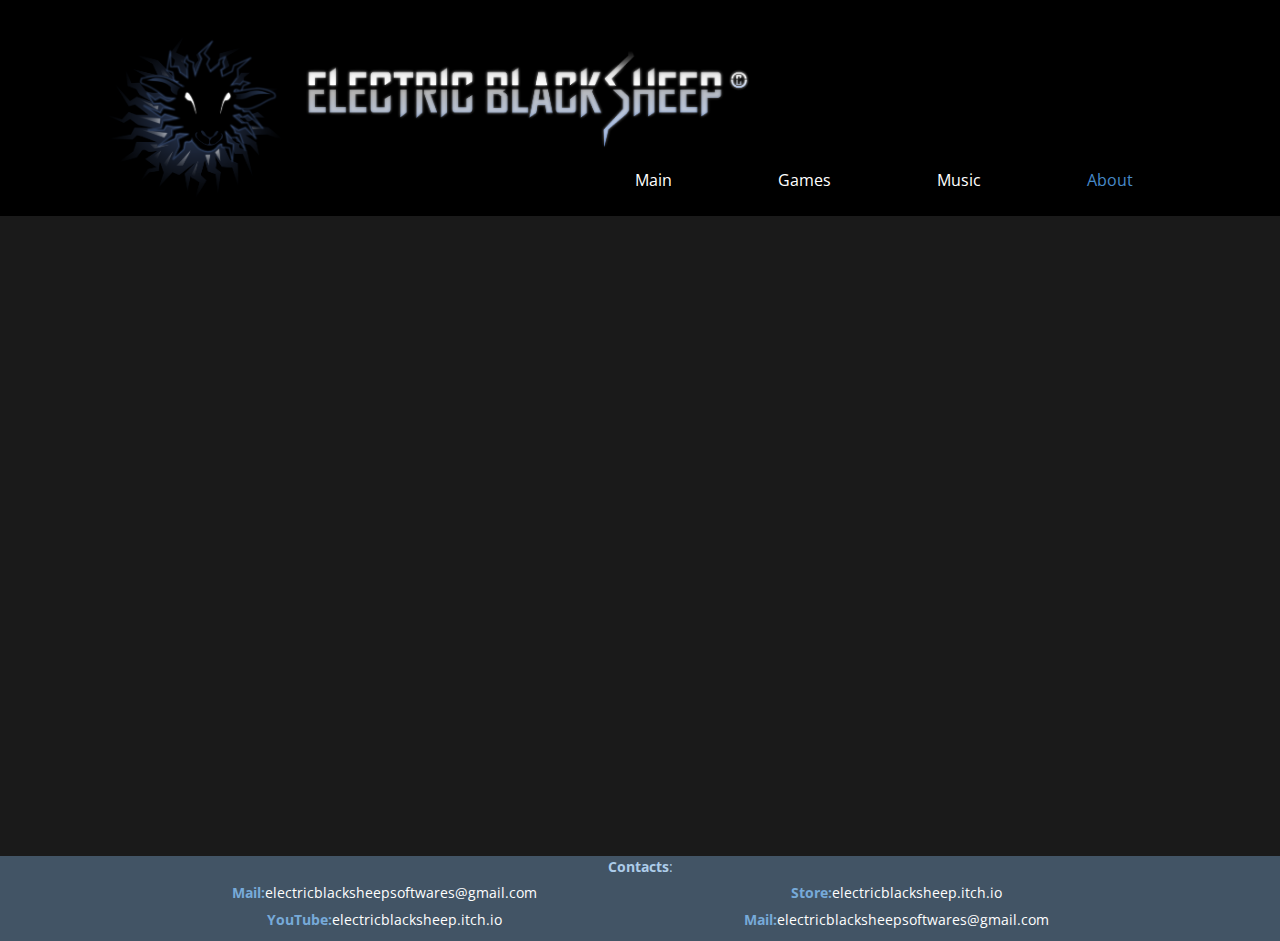
<file: About.html>
<!DOCTYPE html>
<html style="font-size: 16px;" lang="en-GB"><head>
    <meta name="viewport" content="width=device-width, initial-scale=1.0">
    <meta charset="utf-8">
    <meta name="keywords" content="Games
pc
retro
">
    <meta name="description" content="">
    <title>About</title>
    <link rel="stylesheet" href="nicepage.css" media="screen">
<link rel="stylesheet" href="About.css" media="screen">
    <script class="u-script" type="text/javascript" src="jquery.js" defer=""></script>
    <script class="u-script" type="text/javascript" src="nicepage.js" defer=""></script>
    <meta name="generator" content="Nicepage 8.1.4, nicepage.com">
    <link rel="icon" href="images/favicon1.png">
    
    
    
    <link id="u-page-google-font" rel="stylesheet" href="https://fonts.googleapis.com/css2?display=swap&amp;family=Roboto:ital,wght@0,100;0,200;0,300;0,400;0,500;0,600;0,700;0,800;0,900;1,100;1,200;1,300;1,400;1,500;1,600;1,700;1,800;1,900&amp;family=Open+Sans:ital,wght@0,300;0,400;0,500;0,600;0,700;0,800;1,300;1,400;1,500;1,600;1,700;1,800">
    <script type="application/ld+json">{
		"@context": "http://schema.org",
		"@type": "Organization",
		"name": "Electric Black Sheep"
}</script>
    <meta name="theme-color" content="#478ac9">
    <meta property="og:title" content="About">
    <meta property="og:description" content="">
    <meta property="og:type" content="website">
  <meta data-intl-tel-input-cdn-path="intlTelInput/"></head>
  <body data-path-to-root="./" data-include-products="false" class="u-body u-clearfix u-xl-mode" data-lang="en"><header class="u-black u-clearfix u-header u-header" id="header"><div class="u-clearfix u-sheet u-sheet-1">
        <nav class="u-menu u-menu-one-level u-menu-open-right u-menu-1" role="navigation" data-responsive-from="MD" data-submenu-level="on-click">
          <div class="menu-collapse" style="font-size: 1rem; letter-spacing: 0px;">
            <a class="u-button-style u-custom---color-var u-custom-color u-custom-left-right-menu-spacing u-custom-padding-bottom u-custom-top-bottom-menu-spacing u-flip-horizontal u-hamburger-link u-nav-link u-text-active-palette-1-base u-text-hover-palette-2-base u-hamburger-link-1" href="#" tabindex="-1" aria-label="Open menu" aria-controls="4d09">
              <svg class="u-svg-link" viewBox="0 0 24 24"><use xlink:href="#menu-hamburger"></use></svg>
              <svg class="u-svg-content" version="1.1" id="menu-hamburger" viewBox="0 0 16 16" x="0px" y="0px" xmlns:xlink="http://www.w3.org/1999/xlink" xmlns="http://www.w3.org/2000/svg"><g><rect y="1" width="16" height="2"></rect><rect y="7" width="16" height="2"></rect><rect y="13" width="16" height="2"></rect>
</g></svg>
            </a>
          </div>
          <div class="u-custom-menu u-nav-container">
            <ul role="menubar" class="u-nav u-unstyled u-nav-1"><li role="none" class="u-nav-item"><a role="menuitem" class="u-button-style u-color-var u-nav-link u-text-active-palette-1-base u-text-hover-palette-2-base" href="./" style="--color-var: #00000080; padding: 10px 53px;">Main</a>
</li><li role="none" class="u-nav-item"><a role="menuitem" class="u-button-style u-color-var u-nav-link u-text-active-palette-1-base u-text-hover-palette-2-base" href="Games.html" style="--color-var: #00000080; padding: 10px 53px;">Games</a>
</li><li role="none" class="u-nav-item"><a role="menuitem" class="u-button-style u-color-var u-nav-link u-text-active-palette-1-base u-text-hover-palette-2-base" href="Music.html" style="--color-var: #00000080; padding: 10px 53px;">Music</a>
</li><li role="none" class="u-nav-item"><a role="menuitem" class="u-button-style u-color-var u-nav-link u-text-active-palette-1-base u-text-hover-palette-2-base" href="About.html" style="--color-var: #00000080; padding: 10px 53px;">About</a>
</li></ul>
          </div>
          <div class="u-custom-menu u-nav-container-collapse" id="4d09" role="region" aria-label="Menu panel">
            <div class="u-container-style u-inner-container-layout u-opacity u-opacity-95 u-sidenav u-sidenav-1">
              <div class="u-inner-container-layout u-sidenav-overflow">
                <div class="u-menu-close" tabindex="-1" aria-label="Close menu"></div>
                <ul class="u-align-right u-nav u-popupmenu-items u-spacing-24 u-unstyled u-nav-2" role="menubar"><li role="none" class="u-nav-item"><a role="menuitem" class="u-button-style u-nav-link" href="./">Main</a>
</li><li role="none" class="u-nav-item"><a role="menuitem" class="u-button-style u-nav-link" href="Games.html">Games</a>
</li><li role="none" class="u-nav-item"><a role="menuitem" class="u-button-style u-nav-link" href="Music.html">Music</a>
</li><li role="none" class="u-nav-item"><a role="menuitem" class="u-button-style u-nav-link" href="About.html">About</a>
</li></ul>
              </div>
            </div>
            <div class="u-black u-menu-overlay u-opacity u-opacity-70"></div>
          </div>
          <style class="menu-style">@media (max-width: 939px) {
                    [data-responsive-from="MD"] .u-nav-container {
                        display: none;
                    }
                    [data-responsive-from="MD"] .menu-collapse {
                        display: block;
                    }
                }</style>
        </nav>
        <img class="u-image u-image-contain u-image-default u-image-1" src="images/electricsheeplogo2sheep.png" alt="" data-image-width="1943" data-image-height="1666">
        <img class="custom-expanded u-image u-image-contain u-image-default u-image-2" src="images/electricsheeplogo2name.png" alt="" data-image-width="1943" data-image-height="598">
      </div></header>
    <section class="u-clearfix u-grey-90 u-section-1" id="block-1">
      <div class="u-absolute-hcenter u-expanded u-video u-video-contain u-video-1">
        <div class="embed-responsive embed-responsive-1">
          <iframe style="position: absolute;top: 0;left: 0;width: 100%;height: 100%;" class="embed-responsive-item" src="https://www.youtube.com/embed/Aqk12t56RlQ?mute=0&amp;showinfo=0&amp;controls=0&amp;start=0" frameborder="0" allowfullscreen=""></iframe>
        </div>
      </div>
    </section>
    
    
    
    <footer class="u-align-center u-clearfix u-container-align-center u-footer u-palette-1-dark-2" id="footer"><div class="u-clearfix u-sheet u-sheet-1">
        <p class="u-small-text u-text u-text-palette-1-light-2 u-text-variant u-text-1"><span style="font-weight: 700;">Contacts</span>:
        </p>
        <div class="u-list u-list-1">
          <div class="u-repeater u-repeater-1">
            <div class="u-align-center u-container-align-right u-container-style u-list-item u-repeater-item">
              <div class="u-container-layout u-similar-container u-valign-top-xs u-container-layout-1">
                <p class="u-custom-item u-small-text u-text u-text-variant u-text-2">
                  <a class="u-active-none u-border-none u-btn u-button-link u-button-style u-hover-none u-none u-text-palette-1-light-2 u-btn-1" href="mailto:electricblacksheepsoftwares@gmail.com?subject=site%20support"><span style="font-weight: 700;" class="u-text-palette-1-light-1">Mail:</span><span class="u-text-white">electricblacksheepsoftwares@gmail.com</span>
                  </a>
                </p>
              </div>
            </div>
            <div class="u-align-center-xs u-container-style u-list-item u-repeater-item">
              <div class="u-container-layout u-similar-container u-valign-top-xs u-container-layout-2">
                <p class="u-custom-item u-small-text u-text u-text-variant u-text-3">
                  <a class="u-active-none u-border-none u-btn u-button-link u-button-style u-hover-none u-none u-text-palette-1-light-2 u-btn-2" href="https://electricblacksheep.itch.io/" title="Store" target="_blank"><span style="font-weight: 700;" class="u-text-palette-1-light-1">Store:</span><span class="u-text-white">electricblacksheep.itch.io</span>
                  </a>
                </p>
              </div>
            </div>
            <div class="u-align-center u-container-align-right u-container-style u-list-item u-repeater-item">
              <div class="u-container-layout u-similar-container u-valign-top-xs u-container-layout-3">
                <p class="u-custom-item u-small-text u-text u-text-variant u-text-4">
                  <a class="u-active-none u-border-none u-btn u-button-link u-button-style u-hover-none u-none u-text-palette-1-light-2 u-btn-3" href="https://electricblacksheep.itch.io/" title="Store" target="_blank"><span style="font-weight: 700;" class="u-text-palette-1-light-1">YouTube:</span><span class="u-text-white">electricblacksheep.itch.io</span>
                  </a>
                </p>
              </div>
            </div>
            <div class="u-align-center-xs u-container-style u-list-item u-repeater-item">
              <div class="u-container-layout u-similar-container u-valign-top-xs u-container-layout-4">
                <p class="u-custom-item u-small-text u-text u-text-variant u-text-5">
                  <a class="u-active-none u-border-none u-btn u-button-link u-button-style u-hover-none u-none u-text-palette-1-light-2 u-btn-1" href="mailto:electricblacksheepsoftwares@gmail.com?subject=site%20support"><span style="font-weight: 700;" class="u-text-palette-1-light-1">Mail:</span><span class="u-text-white">electricblacksheepsoftwares@gmail.com</span>
                  </a>
                </p>
              </div>
            </div>
          </div>
        </div>
      </div></footer>
  
</body></html>
</file>
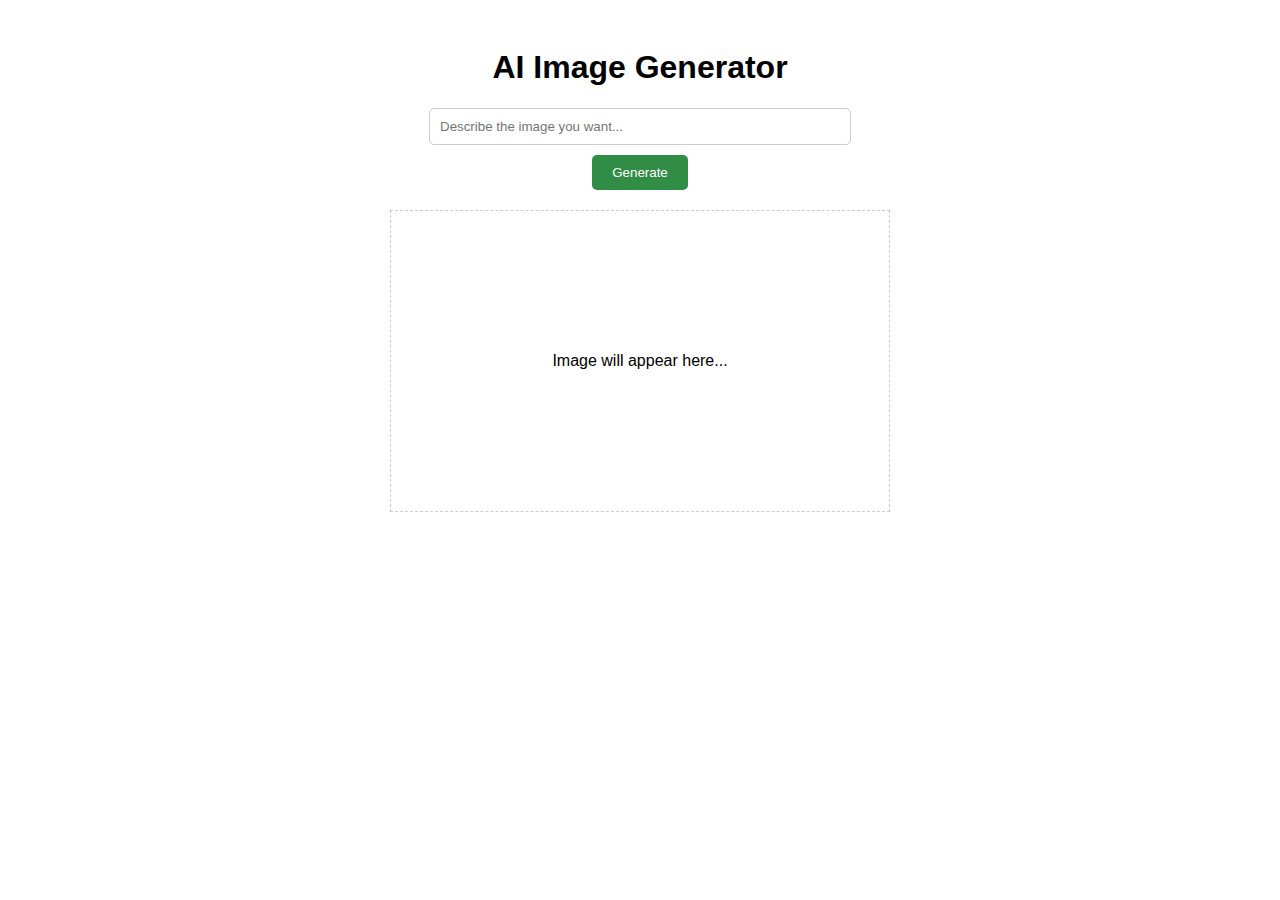
<file: ai_test.html>
<!DOCTYPE html>
<html lang="en">
<head>
    <meta charset="UTF-8">
    <meta name="viewport" content="width=device-width, initial-scale=1.0">
    <title>Free AI Image Generator</title>
    <!-- Puter.js Library for Free AI Access -->
    <script src="https://js.puter.com/v2/"></script>
    <style>
        body { font-family: sans-serif; display: flex; flex-direction: column; align-items: center; padding: 20px; }
        .container { max-width: 500px; width: 100%; text-align: center; }
        input { width: 80%; padding: 10px; margin-bottom: 10px; border: 1px solid #ccc; border-radius: 5px; }
        button { padding: 10px 20px; background: #318C46; color: white; border: none; border-radius: 5px; cursor: pointer; }
        #result { margin-top: 20px; min-height: 300px; border: 1px dashed #ccc; display: flex; align-items: center; justify-content: center; }
        img { max-width: 100%; height: auto; border-radius: 10px; box-shadow: 0 4px 8px rgba(0,0,0,0.1); }
    </style>
</head>
<body>

    <div class="container">
        <h1>AI Image Generator</h1>
        <input type="text" id="prompt" placeholder="Describe the image you want...">
        <button onclick="generateImage()">Generate</button>
        <div id="result">Image will appear here...</div>
    </div>

    <script>
        async function generateImage() {
            const prompt = document.getElementById('prompt').value;
            const resultDiv = document.getElementById('result');
            
            if (!prompt) return alert("Please enter a prompt!");

            resultDiv.innerHTML = "Generating... Please wait.";

            try {
                // Free text-to-image API call via Puter.js
                //const imageElement = await puter.ai.txt2img('angel wings', false);
                const imageElement = await puter.ai.txt2img(prompt, { width: 1024, height: 1024 });
                
                resultDiv.innerHTML = ""; // Clear status text
                resultDiv.appendChild(imageElement); // Append the generated <img> tag
            } catch (error) {
                resultDiv.innerHTML = "Error: " + error.message;
            }
        }
    </script>

</body>
</html>
</file>
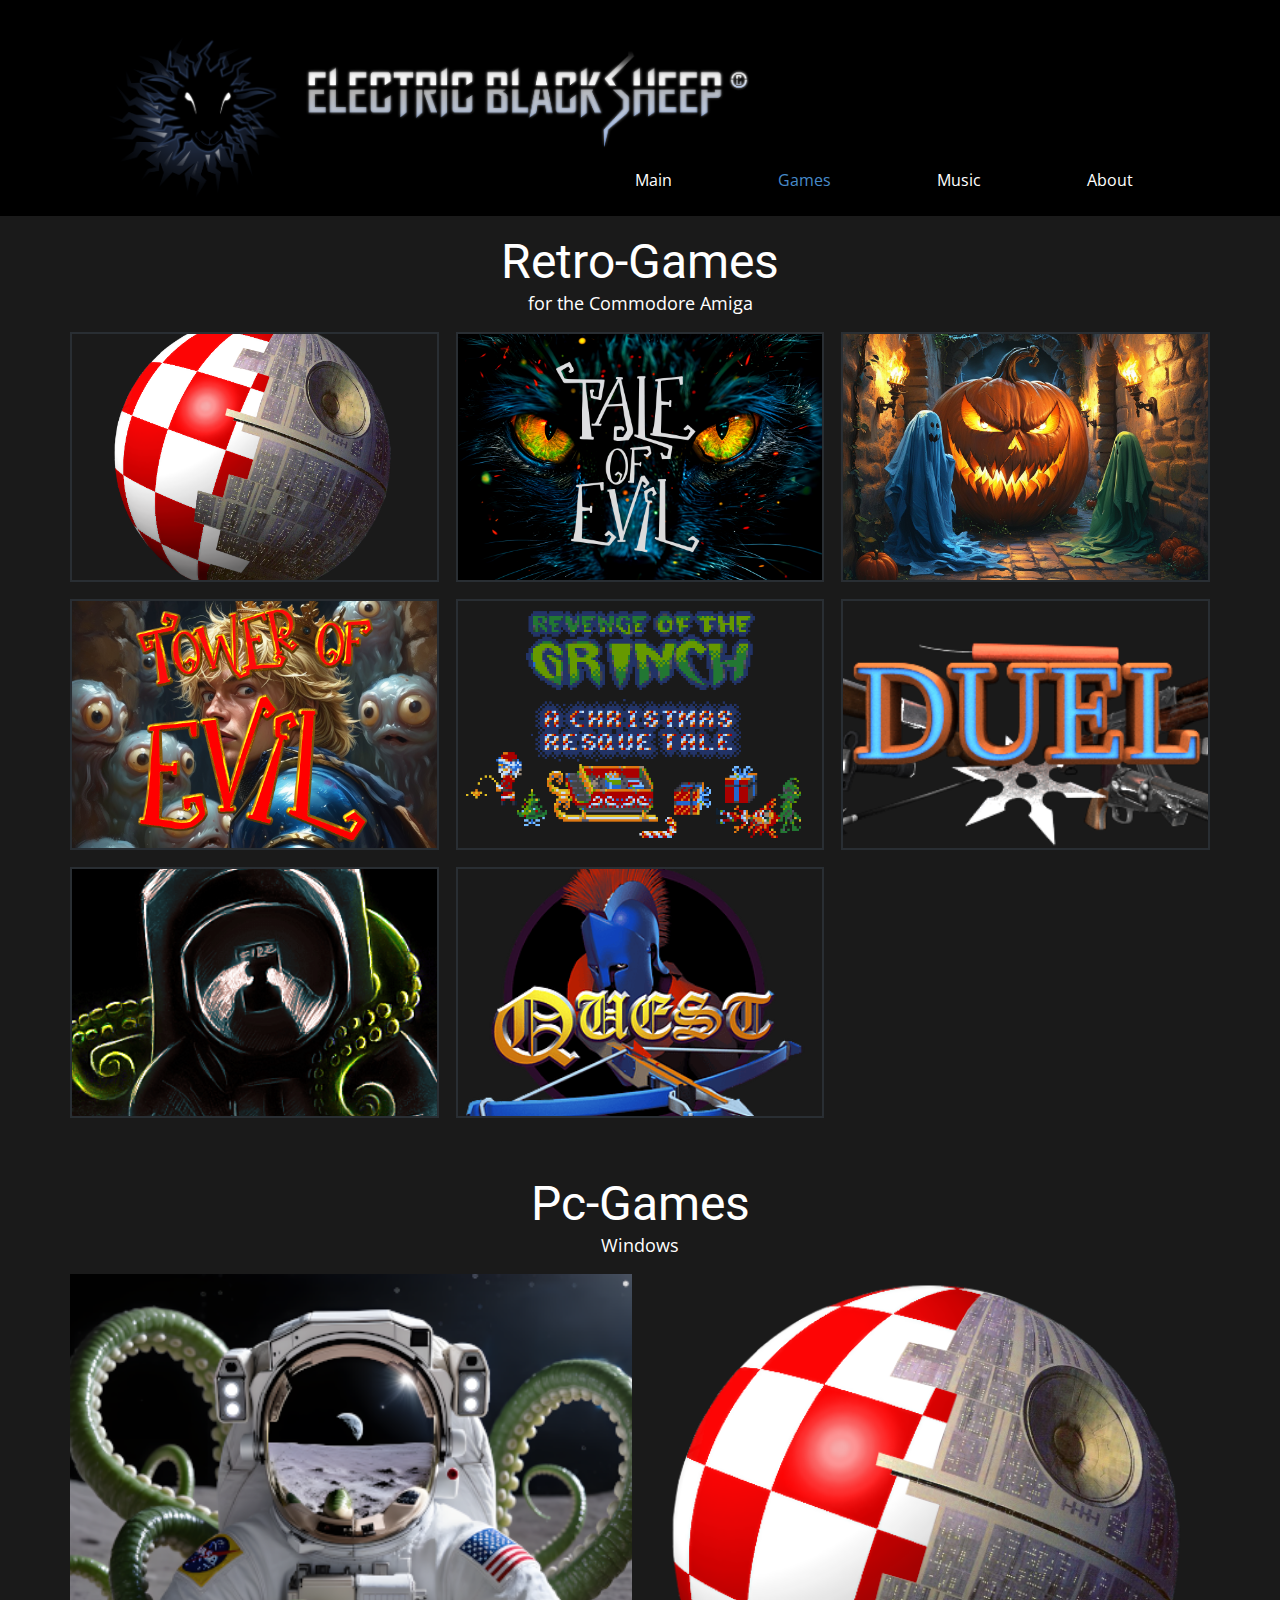
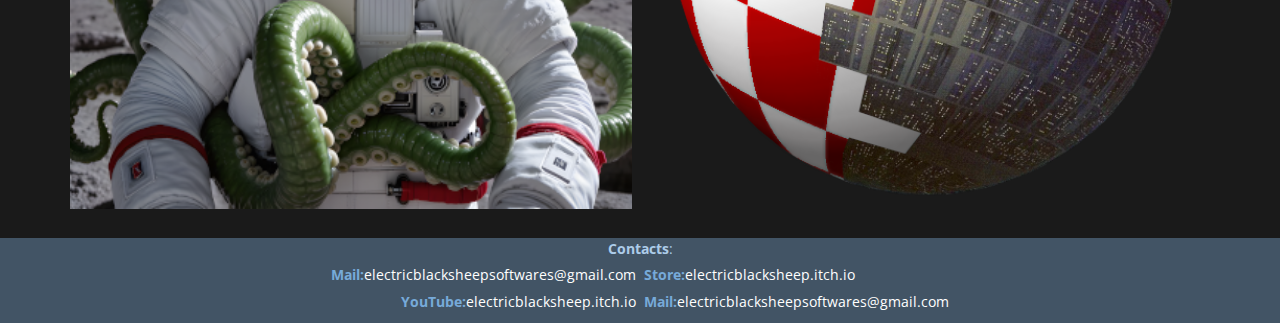
<file: Games.html>
<!DOCTYPE html>
<html style="font-size: 16px;" lang="en-GB"><head>
    <meta name="viewport" content="width=device-width, initial-scale=1.0">
    <meta charset="utf-8">
    <meta name="keywords" content="INTUITIVE">
    <meta name="description" content="">
    <title>Games</title>
    <link rel="stylesheet" href="nicepage.css" media="screen">
<link rel="stylesheet" href="Games.css" media="screen">
    <script class="u-script" type="text/javascript" src="jquery.js" defer=""></script>
    <script class="u-script" type="text/javascript" src="nicepage.js" defer=""></script>
    <meta name="generator" content="Nicepage 8.1.4, nicepage.com">
    <link rel="icon" href="images/favicon1.png">
    
    
    
    
    <link id="u-page-google-font" rel="stylesheet" href="https://fonts.googleapis.com/css2?display=swap&amp;family=Roboto:ital,wght@0,100;0,200;0,300;0,400;0,500;0,600;0,700;0,800;0,900;1,100;1,200;1,300;1,400;1,500;1,600;1,700;1,800;1,900&amp;family=Open+Sans:ital,wght@0,300;0,400;0,500;0,600;0,700;0,800;1,300;1,400;1,500;1,600;1,700;1,800">
    <script type="application/ld+json">{
		"@context": "http://schema.org",
		"@type": "Organization",
		"name": "Electric Black Sheep"
}</script>
    <meta name="theme-color" content="#478ac9">
    <meta property="og:title" content="Games">
    <meta property="og:description" content="">
    <meta property="og:type" content="website">
  <meta data-intl-tel-input-cdn-path="intlTelInput/"></head>
  <body data-path-to-root="./" data-include-products="false" class="u-body u-clearfix u-xl-mode" data-lang="en"><header class="u-black u-clearfix u-header u-header" id="header"><div class="u-clearfix u-sheet u-sheet-1">
        <nav class="u-menu u-menu-one-level u-menu-open-right u-menu-1" role="navigation" data-responsive-from="MD" data-submenu-level="on-click">
          <div class="menu-collapse" style="font-size: 1rem; letter-spacing: 0px;">
            <a class="u-button-style u-custom---color-var u-custom-color u-custom-left-right-menu-spacing u-custom-padding-bottom u-custom-top-bottom-menu-spacing u-flip-horizontal u-hamburger-link u-nav-link u-text-active-palette-1-base u-text-hover-palette-2-base u-hamburger-link-1" href="#" tabindex="-1" aria-label="Open menu" aria-controls="4d09">
              <svg class="u-svg-link" viewBox="0 0 24 24"><use xlink:href="#menu-hamburger"></use></svg>
              <svg class="u-svg-content" version="1.1" id="menu-hamburger" viewBox="0 0 16 16" x="0px" y="0px" xmlns:xlink="http://www.w3.org/1999/xlink" xmlns="http://www.w3.org/2000/svg"><g><rect y="1" width="16" height="2"></rect><rect y="7" width="16" height="2"></rect><rect y="13" width="16" height="2"></rect>
</g></svg>
            </a>
          </div>
          <div class="u-custom-menu u-nav-container">
            <ul role="menubar" class="u-nav u-unstyled u-nav-1"><li role="none" class="u-nav-item"><a role="menuitem" class="u-button-style u-color-var u-nav-link u-text-active-palette-1-base u-text-hover-palette-2-base" href="./" style="--color-var: #00000080; padding: 10px 53px;">Main</a>
</li><li role="none" class="u-nav-item"><a role="menuitem" class="u-button-style u-color-var u-nav-link u-text-active-palette-1-base u-text-hover-palette-2-base" href="Games.html" style="--color-var: #00000080; padding: 10px 53px;">Games</a>
</li><li role="none" class="u-nav-item"><a role="menuitem" class="u-button-style u-color-var u-nav-link u-text-active-palette-1-base u-text-hover-palette-2-base" href="Music.html" style="--color-var: #00000080; padding: 10px 53px;">Music</a>
</li><li role="none" class="u-nav-item"><a role="menuitem" class="u-button-style u-color-var u-nav-link u-text-active-palette-1-base u-text-hover-palette-2-base" href="About.html" style="--color-var: #00000080; padding: 10px 53px;">About</a>
</li></ul>
          </div>
          <div class="u-custom-menu u-nav-container-collapse" id="4d09" role="region" aria-label="Menu panel">
            <div class="u-container-style u-inner-container-layout u-opacity u-opacity-95 u-sidenav u-sidenav-1">
              <div class="u-inner-container-layout u-sidenav-overflow">
                <div class="u-menu-close" tabindex="-1" aria-label="Close menu"></div>
                <ul class="u-align-right u-nav u-popupmenu-items u-spacing-24 u-unstyled u-nav-2" role="menubar"><li role="none" class="u-nav-item"><a role="menuitem" class="u-button-style u-nav-link" href="./">Main</a>
</li><li role="none" class="u-nav-item"><a role="menuitem" class="u-button-style u-nav-link" href="Games.html">Games</a>
</li><li role="none" class="u-nav-item"><a role="menuitem" class="u-button-style u-nav-link" href="Music.html">Music</a>
</li><li role="none" class="u-nav-item"><a role="menuitem" class="u-button-style u-nav-link" href="About.html">About</a>
</li></ul>
              </div>
            </div>
            <div class="u-black u-menu-overlay u-opacity u-opacity-70"></div>
          </div>
          <style class="menu-style">@media (max-width: 939px) {
                    [data-responsive-from="MD"] .u-nav-container {
                        display: none;
                    }
                    [data-responsive-from="MD"] .menu-collapse {
                        display: block;
                    }
                }</style>
        </nav>
        <img class="u-image u-image-contain u-image-default u-image-1" src="images/electricsheeplogo2sheep.png" alt="" data-image-width="1943" data-image-height="1666">
        <img class="custom-expanded u-image u-image-contain u-image-default u-image-2" src="images/electricsheeplogo2name.png" alt="" data-image-width="1943" data-image-height="598">
      </div></header>
    <section class="u-align-center u-clearfix u-container-align-center u-container-align-center-lg u-container-align-center-xl u-grey-90 u-section-1" id="sec-40fa">
      <div class="u-clearfix u-sheet u-valign-middle-lg u-valign-top-md u-sheet-1">
        <h2 class="u-align-center u-text u-text-default u-text-1">Retro-Games</h2>
        <p class="u-align-center u-text u-text-2">for the Commodore Amiga</p>
        <div class="u-expanded-width-md u-expanded-width-sm u-expanded-width-xs u-gallery u-layout-grid u-lightbox u-show-text-on-hover u-gallery-1">
          <div class="u-gallery-inner u-gallery-inner-1">
            <div class="u-border-2 u-border-palette-1-dark-3 u-effect-fade u-gallery-item" data-href="https://electricblacksheep.itch.io/star-dust-wars-directors-cut" data-target="_blank">
              <div class="u-back-slide" data-image-width="640" data-image-height="512">
                <img class="u-back-image u-expanded" src="images/stardustwars_banner.png" alt="Star Dust Wars - Director&amp;apos;s Cut">
              </div>
              <div class="u-over-slide u-shading u-over-slide-1">
                <h3 class="u-gallery-heading">Star Dust Wars - Director's Cut</h3>
                <p class="u-gallery-text" style="font-size: 0.75rem;">Star Dust Wars</p>
              </div>
            </div>
            <div class="u-border-2 u-border-palette-1-dark-3 u-effect-fade u-gallery-item" data-href="https://electricblacksheep.itch.io/tale-of-evil" data-target="_blank">
              <div class="u-back-slide" data-image-width="1344" data-image-height="768">
                <img class="u-back-image u-expanded" src="images/TaleOfEvil_Icon.png">
              </div>
              <div class="u-over-slide u-shading u-over-slide-2"></div>
            </div>
            <div class="u-border-2 u-border-palette-1-dark-3 u-effect-fade u-gallery-item" data-href="https://electricblacksheep.itch.io/pumpkin" data-target="_blank">
              <div class="u-back-slide" data-image-width="1152" data-image-height="896">
                <img class="u-back-image u-expanded" src="images/Pumpkin.png">
              </div>
              <div class="u-over-slide u-shading u-over-slide-3"></div>
            </div>
            <div class="u-border-2 u-border-palette-1-dark-3 u-effect-fade u-gallery-item" data-href="https://electricblacksheep.itch.io/tower-of-evil-amiga" data-target="_blank">
              <div class="u-back-slide" data-image-width="1152" data-image-height="896">
                <img class="u-back-image u-expanded" src="images/TowerOfEvil_Icon.png">
              </div>
              <div class="u-over-slide u-shading u-over-slide-4"></div>
            </div>
            <div class="u-border-2 u-border-palette-1-dark-3 u-effect-fade u-gallery-item" data-href="https://electricblacksheep.itch.io/revenge-of-the-grinch" data-target="_blank">
              <div class="u-back-slide" data-image-width="630" data-image-height="500">
                <img class="u-back-image u-expanded" src="images/santa_banner.png">
              </div>
              <div class="u-over-slide u-shading u-over-slide-5"></div>
            </div>
            <div class="u-border-2 u-border-palette-1-dark-3 u-effect-fade u-gallery-item" data-href="https://electricblacksheep.itch.io/duel" data-target="_blank">
              <div class="u-back-slide" data-image-width="640" data-image-height="192">
                <img class="u-back-image u-expanded" src="images/duel_logo.png">
              </div>
              <div class="u-over-slide u-shading u-over-slide-6"></div>
            </div>
            <div class="u-border-2 u-border-palette-1-dark-3 u-effect-fade u-gallery-item" data-image-width="315" data-image-height="250" data-href="https://electricblacksheep.itch.io/projecthorizon" data-target="_blank">
              <div class="u-back-slide">
                <img class="u-back-image u-expanded" src="images/twrUi7.png">
              </div>
              <div class="u-over-slide u-shading u-over-slide-7"></div>
            </div>
            <div class="u-border-2 u-border-palette-1-dark-3 u-effect-fade u-gallery-item" data-image-width="315" data-image-height="250" data-href="https://electricblacksheep.itch.io/project-quest-chapter-i" data-target="_blank">
              <div class="u-back-slide">
                <img class="u-back-image u-expanded" src="images/sfEXnq.png">
              </div>
              <div class="u-over-slide u-shading u-over-slide-8"></div>
            </div>
          </div>
        </div>
      </div>
    </section>
    <section class="u-align-center u-clearfix u-container-align-center u-container-align-center-lg u-container-align-center-md u-container-align-center-xl u-grey-90 u-section-2" id="sec-63c2">
      <div class="u-clearfix u-sheet u-valign-middle-lg u-sheet-1">
        <h2 class="u-align-center u-text u-text-default u-text-1">Pc-Games</h2>
        <p class="u-align-center u-text u-text-2">Windows </p>
        <div class="u-expanded-width-sm u-expanded-width-xs u-gallery u-layout-grid u-lightbox u-show-text-on-hover u-gallery-1">
          <div class="u-gallery-inner u-gallery-inner-1">
            <div class="u-effect-fade u-gallery-item">
              <div class="u-back-slide" data-image-width="640" data-image-height="362">
                <img class="u-back-image u-expanded" src="images/PH-PC_low.png" alt="Coming Soon">
              </div>
              <div class="u-over-slide u-shading u-over-slide-1">
                <h3 class="u-gallery-heading">Coming Soon</h3>
                <p class="u-gallery-text">Project Horizon (PC)</p>
              </div>
            </div>
            <div class="u-effect-fade u-gallery-item">
              <div class="u-back-slide" data-image-width="640" data-image-height="512">
                <img class="u-back-image u-expanded" src="images/stardustwars_banner.png" alt="X2AP">
              </div>
              <div class="u-over-slide u-shading u-over-slide-2">
                <h3 class="u-gallery-heading">X2AP</h3>
                <p class="u-gallery-text">Coming Soon</p>
              </div>
            </div>
          </div>
        </div>
      </div>
    </section>
    
    
    
    <footer class="u-align-center u-clearfix u-container-align-center u-footer u-palette-1-dark-2" id="footer"><div class="u-clearfix u-sheet u-sheet-1">
        <p class="u-small-text u-text u-text-palette-1-light-2 u-text-variant u-text-1"><span style="font-weight: 700;">Contacts</span>:
        </p>
        <div class="u-list u-list-1">
          <div class="u-repeater u-repeater-1">
            <div class="u-align-right u-container-align-right u-container-style u-list-item u-repeater-item">
              <div class="u-container-layout u-similar-container u-container-layout-1">
                <p class="u-custom-item u-small-text u-text u-text-variant u-text-2">
                  <a class="u-active-none u-border-none u-btn u-button-link u-button-style u-hover-none u-none u-text-palette-1-light-2 u-btn-1" href="mailto:electricblacksheepsoftwares@gmail.com?subject=site%20support"><span style="font-weight: 700;" class="u-text-palette-1-light-1">Mail:</span><span class="u-text-white">electricblacksheepsoftwares@gmail.com</span>
                  </a>
                </p>
              </div>
            </div>
            <div class="u-container-style u-list-item u-repeater-item">
              <div class="u-container-layout u-similar-container u-container-layout-2">
                <p class="u-custom-item u-small-text u-text u-text-variant u-text-3">
                  <a class="u-active-none u-border-none u-btn u-button-link u-button-style u-hover-none u-none u-text-palette-1-light-2 u-btn-2" href="https://electricblacksheep.itch.io/" title="Store" target="_blank"><span style="font-weight: 700;" class="u-text-palette-1-light-1">Store:</span><span class="u-text-white">electricblacksheep.itch.io</span>
                  </a>
                </p>
              </div>
            </div>
            <div class="u-align-right u-container-align-right u-container-style u-list-item u-repeater-item">
              <div class="u-container-layout u-similar-container u-container-layout-3">
                <p class="u-custom-item u-small-text u-text u-text-variant u-text-4">
                  <a class="u-active-none u-border-none u-btn u-button-link u-button-style u-hover-none u-none u-text-palette-1-light-2 u-btn-3" href="https://electricblacksheep.itch.io/" title="Store" target="_blank"><span style="font-weight: 700;" class="u-text-palette-1-light-1">YouTube:</span><span class="u-text-white">electricblacksheep.itch.io</span>
                  </a>
                </p>
              </div>
            </div>
            <div class="u-container-style u-list-item u-repeater-item">
              <div class="u-container-layout u-similar-container u-container-layout-4">
                <p class="u-custom-item u-small-text u-text u-text-variant u-text-5">
                  <a class="u-active-none u-border-none u-btn u-button-link u-button-style u-hover-none u-none u-text-palette-1-light-2 u-btn-1" href="mailto:electricblacksheepsoftwares@gmail.com?subject=site%20support"><span style="font-weight: 700;" class="u-text-palette-1-light-1">Mail:</span><span class="u-text-white">electricblacksheepsoftwares@gmail.com</span>
                  </a>
                </p>
              </div>
            </div>
          </div>
        </div>
      </div></footer>
  
</body></html>
</file>
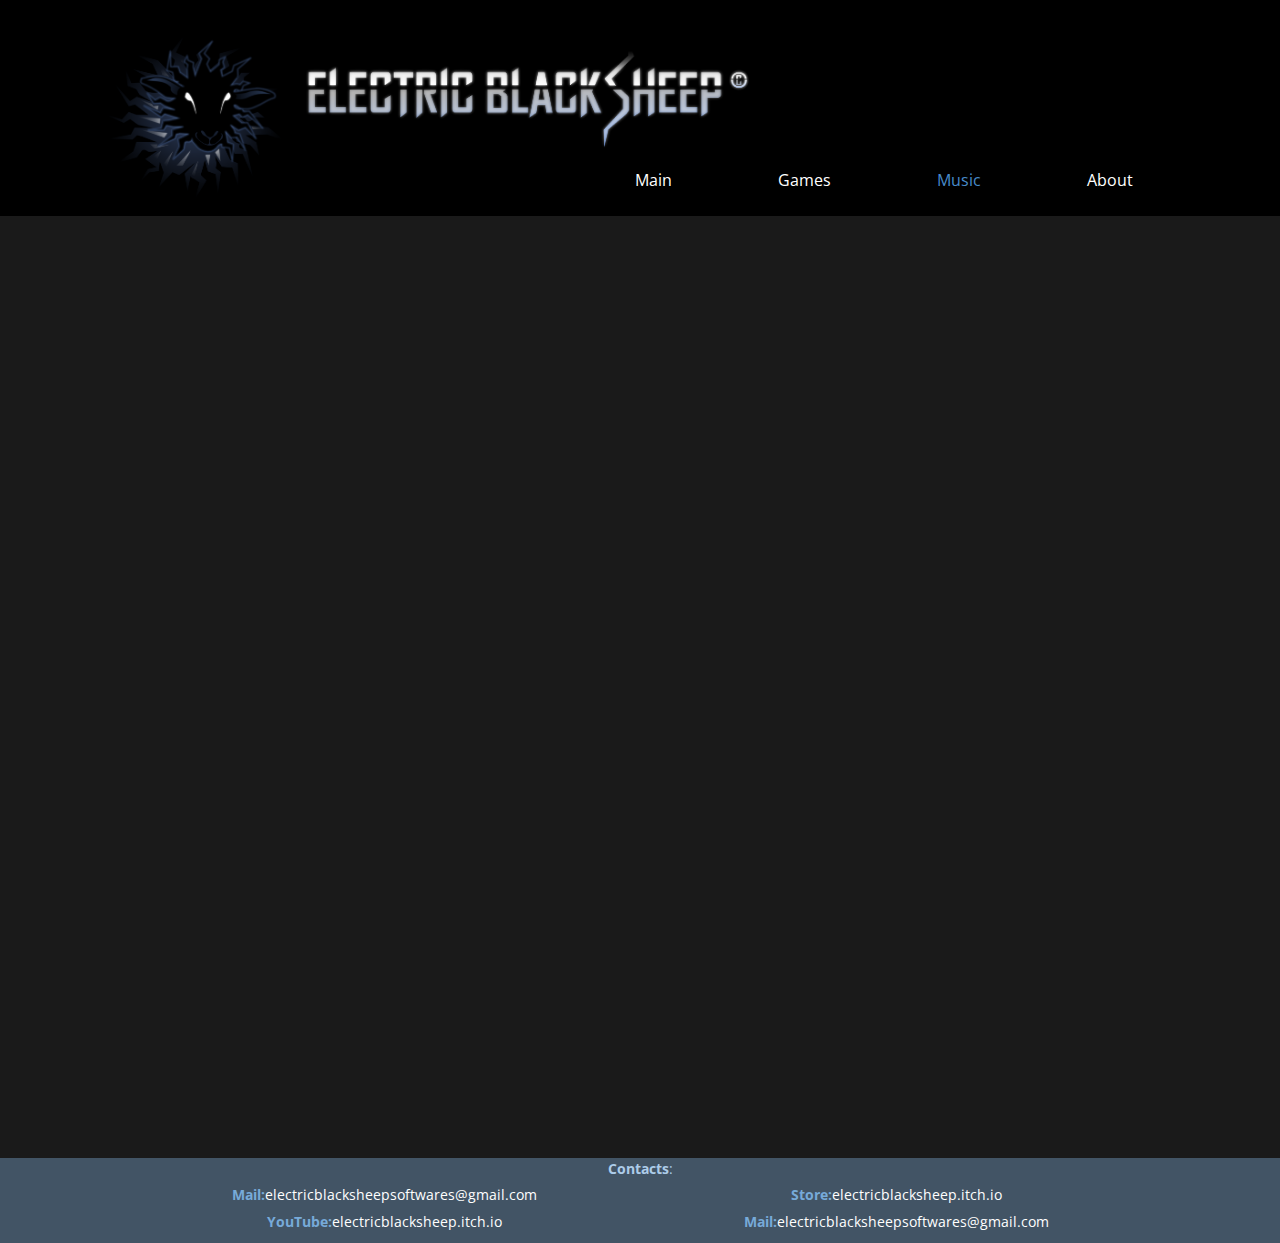
<file: Music.html>
<!DOCTYPE html>
<html style="font-size: 16px;" lang="en-GB"><head>
    <meta name="viewport" content="width=device-width, initial-scale=1.0">
    <meta charset="utf-8">
    <meta name="keywords" content="Games
pc
retro
">
    <meta name="description" content="">
    <title>Music</title>
    <link rel="stylesheet" href="nicepage.css" media="screen">
<link rel="stylesheet" href="Music.css" media="screen">
    <script class="u-script" type="text/javascript" src="jquery.js" defer=""></script>
    <script class="u-script" type="text/javascript" src="nicepage.js" defer=""></script>
    <meta name="generator" content="Nicepage 8.1.4, nicepage.com">
    <link rel="icon" href="images/favicon1.png">
    
    
    
    <link id="u-page-google-font" rel="stylesheet" href="https://fonts.googleapis.com/css2?display=swap&amp;family=Roboto:ital,wght@0,100;0,200;0,300;0,400;0,500;0,600;0,700;0,800;0,900;1,100;1,200;1,300;1,400;1,500;1,600;1,700;1,800;1,900&amp;family=Open+Sans:ital,wght@0,300;0,400;0,500;0,600;0,700;0,800;1,300;1,400;1,500;1,600;1,700;1,800">
    <script type="application/ld+json">{
		"@context": "http://schema.org",
		"@type": "Organization",
		"name": "Electric Black Sheep"
}</script>
    <meta name="theme-color" content="#478ac9">
    <meta property="og:title" content="Music">
    <meta property="og:description" content="">
    <meta property="og:type" content="website">
  <meta data-intl-tel-input-cdn-path="intlTelInput/"></head>
  <body data-path-to-root="./" data-include-products="false" class="u-body u-clearfix u-xl-mode" data-lang="en"><header class="u-black u-clearfix u-header u-header" id="header"><div class="u-clearfix u-sheet u-sheet-1">
        <nav class="u-menu u-menu-one-level u-menu-open-right u-menu-1" role="navigation" data-responsive-from="MD" data-submenu-level="on-click">
          <div class="menu-collapse" style="font-size: 1rem; letter-spacing: 0px;">
            <a class="u-button-style u-custom---color-var u-custom-color u-custom-left-right-menu-spacing u-custom-padding-bottom u-custom-top-bottom-menu-spacing u-flip-horizontal u-hamburger-link u-nav-link u-text-active-palette-1-base u-text-hover-palette-2-base u-hamburger-link-1" href="#" tabindex="-1" aria-label="Open menu" aria-controls="4d09">
              <svg class="u-svg-link" viewBox="0 0 24 24"><use xlink:href="#menu-hamburger"></use></svg>
              <svg class="u-svg-content" version="1.1" id="menu-hamburger" viewBox="0 0 16 16" x="0px" y="0px" xmlns:xlink="http://www.w3.org/1999/xlink" xmlns="http://www.w3.org/2000/svg"><g><rect y="1" width="16" height="2"></rect><rect y="7" width="16" height="2"></rect><rect y="13" width="16" height="2"></rect>
</g></svg>
            </a>
          </div>
          <div class="u-custom-menu u-nav-container">
            <ul role="menubar" class="u-nav u-unstyled u-nav-1"><li role="none" class="u-nav-item"><a role="menuitem" class="u-button-style u-color-var u-nav-link u-text-active-palette-1-base u-text-hover-palette-2-base" href="./" style="--color-var: #00000080; padding: 10px 53px;">Main</a>
</li><li role="none" class="u-nav-item"><a role="menuitem" class="u-button-style u-color-var u-nav-link u-text-active-palette-1-base u-text-hover-palette-2-base" href="Games.html" style="--color-var: #00000080; padding: 10px 53px;">Games</a>
</li><li role="none" class="u-nav-item"><a role="menuitem" class="u-button-style u-color-var u-nav-link u-text-active-palette-1-base u-text-hover-palette-2-base" href="Music.html" style="--color-var: #00000080; padding: 10px 53px;">Music</a>
</li><li role="none" class="u-nav-item"><a role="menuitem" class="u-button-style u-color-var u-nav-link u-text-active-palette-1-base u-text-hover-palette-2-base" href="About.html" style="--color-var: #00000080; padding: 10px 53px;">About</a>
</li></ul>
          </div>
          <div class="u-custom-menu u-nav-container-collapse" id="4d09" role="region" aria-label="Menu panel">
            <div class="u-container-style u-inner-container-layout u-opacity u-opacity-95 u-sidenav u-sidenav-1">
              <div class="u-inner-container-layout u-sidenav-overflow">
                <div class="u-menu-close" tabindex="-1" aria-label="Close menu"></div>
                <ul class="u-align-right u-nav u-popupmenu-items u-spacing-24 u-unstyled u-nav-2" role="menubar"><li role="none" class="u-nav-item"><a role="menuitem" class="u-button-style u-nav-link" href="./">Main</a>
</li><li role="none" class="u-nav-item"><a role="menuitem" class="u-button-style u-nav-link" href="Games.html">Games</a>
</li><li role="none" class="u-nav-item"><a role="menuitem" class="u-button-style u-nav-link" href="Music.html">Music</a>
</li><li role="none" class="u-nav-item"><a role="menuitem" class="u-button-style u-nav-link" href="About.html">About</a>
</li></ul>
              </div>
            </div>
            <div class="u-black u-menu-overlay u-opacity u-opacity-70"></div>
          </div>
          <style class="menu-style">@media (max-width: 939px) {
                    [data-responsive-from="MD"] .u-nav-container {
                        display: none;
                    }
                    [data-responsive-from="MD"] .menu-collapse {
                        display: block;
                    }
                }</style>
        </nav>
        <img class="u-image u-image-contain u-image-default u-image-1" src="images/electricsheeplogo2sheep.png" alt="" data-image-width="1943" data-image-height="1666">
        <img class="custom-expanded u-image u-image-contain u-image-default u-image-2" src="images/electricsheeplogo2name.png" alt="" data-image-width="1943" data-image-height="598">
      </div></header>
    <section class="u-align-center u-clearfix u-container-align-center u-grey-90 u-section-1" id="sec-9558">
      <div class="u-clearfix u-sheet u-valign-middle-lg u-valign-middle-md u-valign-middle-sm u-valign-middle-xs u-sheet-1"></div>
    </section>
    
    
    
    <footer class="u-align-center u-clearfix u-container-align-center u-footer u-palette-1-dark-2" id="footer"><div class="u-clearfix u-sheet u-sheet-1">
        <p class="u-small-text u-text u-text-palette-1-light-2 u-text-variant u-text-1"><span style="font-weight: 700;">Contacts</span>:
        </p>
        <div class="u-list u-list-1">
          <div class="u-repeater u-repeater-1">
            <div class="u-align-center u-container-align-right u-container-style u-list-item u-repeater-item">
              <div class="u-container-layout u-similar-container u-valign-top-xs u-container-layout-1">
                <p class="u-custom-item u-small-text u-text u-text-variant u-text-2">
                  <a class="u-active-none u-border-none u-btn u-button-link u-button-style u-hover-none u-none u-text-palette-1-light-2 u-btn-1" href="mailto:electricblacksheepsoftwares@gmail.com?subject=site%20support"><span style="font-weight: 700;" class="u-text-palette-1-light-1">Mail:</span><span class="u-text-white">electricblacksheepsoftwares@gmail.com</span>
                  </a>
                </p>
              </div>
            </div>
            <div class="u-align-center-xs u-container-style u-list-item u-repeater-item">
              <div class="u-container-layout u-similar-container u-valign-top-xs u-container-layout-2">
                <p class="u-custom-item u-small-text u-text u-text-variant u-text-3">
                  <a class="u-active-none u-border-none u-btn u-button-link u-button-style u-hover-none u-none u-text-palette-1-light-2 u-btn-2" href="https://electricblacksheep.itch.io/" title="Store" target="_blank"><span style="font-weight: 700;" class="u-text-palette-1-light-1">Store:</span><span class="u-text-white">electricblacksheep.itch.io</span>
                  </a>
                </p>
              </div>
            </div>
            <div class="u-align-center u-container-align-right u-container-style u-list-item u-repeater-item">
              <div class="u-container-layout u-similar-container u-valign-top-xs u-container-layout-3">
                <p class="u-custom-item u-small-text u-text u-text-variant u-text-4">
                  <a class="u-active-none u-border-none u-btn u-button-link u-button-style u-hover-none u-none u-text-palette-1-light-2 u-btn-3" href="https://electricblacksheep.itch.io/" title="Store" target="_blank"><span style="font-weight: 700;" class="u-text-palette-1-light-1">YouTube:</span><span class="u-text-white">electricblacksheep.itch.io</span>
                  </a>
                </p>
              </div>
            </div>
            <div class="u-align-center-xs u-container-style u-list-item u-repeater-item">
              <div class="u-container-layout u-similar-container u-valign-top-xs u-container-layout-4">
                <p class="u-custom-item u-small-text u-text u-text-variant u-text-5">
                  <a class="u-active-none u-border-none u-btn u-button-link u-button-style u-hover-none u-none u-text-palette-1-light-2 u-btn-1" href="mailto:electricblacksheepsoftwares@gmail.com?subject=site%20support"><span style="font-weight: 700;" class="u-text-palette-1-light-1">Mail:</span><span class="u-text-white">electricblacksheepsoftwares@gmail.com</span>
                  </a>
                </p>
              </div>
            </div>
          </div>
        </div>
      </div></footer>
  
</body></html>
</file>
